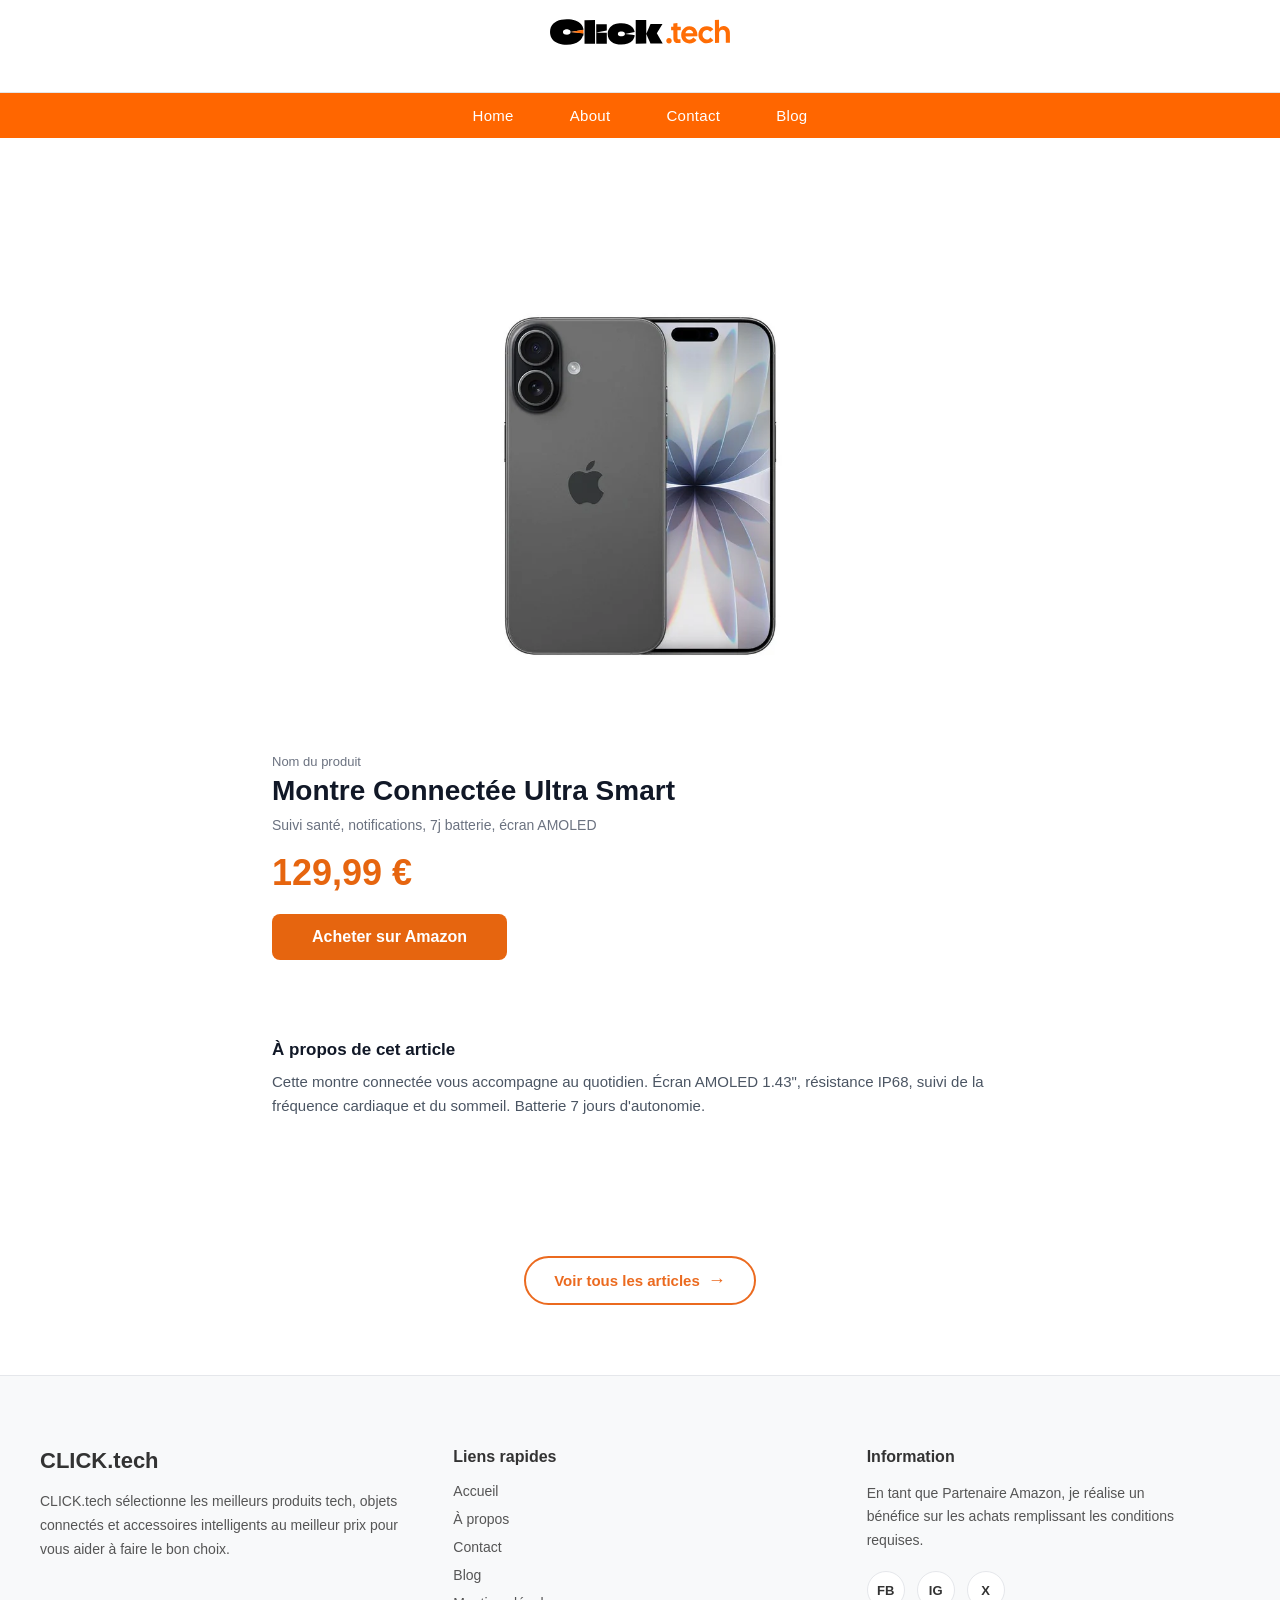
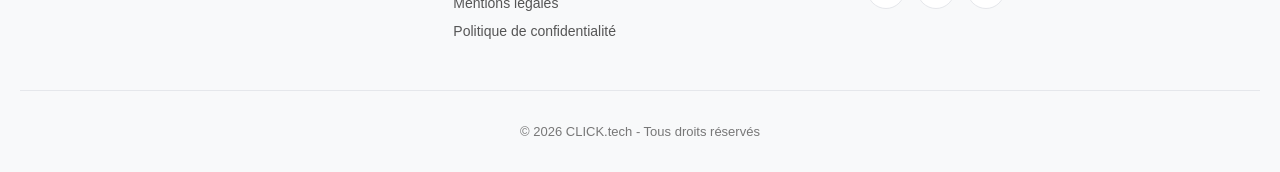
<file: index_produits.html>
<!DOCTYPE html>
<html lang="en">
<head>
    <meta charset="UTF-8">
    <meta name="viewport" content="width=device-width, initial-scale=1.0">
    <title>Document</title>
    <!-- CSS -->
    <link rel="stylesheet" href="style_produits.css">
</head>
<body>
    <!-- =========================
       HEADER
  ========================== --
  <header class="navbar">
  
  <!-- PARTIE 1 : LOGO SECTION -->  
  <!-- HEADER PRO CLICK.TECH -->
<header class="site-header">
  <!-- PARTIE 1 : LOGO FOND BLANC -->
  <div class="header-top">
    <a href="index.html" class="logo-link">
      <img src="photos/logovalider1.svg" alt="CLICK.tech - Les meilleurs promos tech" class="logo-img">
    </a>
  </div>

  <!-- PARTIE 2 : MENU FOND ORANGE -->
  <nav class="header-nav" aria-label="Navigation principale">
    <ul class="nav-list">
      <li><a href="index.html" class="nav-link active">Home</a></li>
      <li><a href="about.html" class="nav-link">About</a></li>
      <li><a href="contact.html" class="nav-link">Contact</a></li>
      <li><a href="blog.html" class="nav-link">Blog</a></li>
    </ul>
  </nav>













  <div class="page-produit">

  <!-- Bloc 1 : Photo + Titre + Prix + Bouton -->
  <section class="bloc-principal">
    <div class="photo">
      <img src="photos/produit1.webp" alt="Montre Connectée Ultra Smart">
    </div>

    <div class="infos">
      <p class="label">Nom du produit</p>
      <h1>Montre Connectée Ultra Smart</h1>
      <p class="sous-titre">Suivi santé, notifications, 7j batterie, écran AMOLED</p>
      <p class="prix">129,99 €</p>
      
      <a href="TON_LIEN_AMAZON" target="_blank" rel="nofollow" class="btn-amazon">
        Acheter sur Amazon
      </a>
    </div>
  </section>

  <!-- Bloc 2 : Description -->
  <section class="bloc-description">
    <h2>À propos de cet article</h2>
    <p>Cette montre connectée vous accompagne au quotidien. Écran AMOLED 1.43", résistance IP68, suivi de la fréquence cardiaque et du sommeil. Batterie 7 jours d'autonomie.</p>
  </section>

</div>

<div class="voir-tout-wrap">
  <a href="/tous-les-produits" class="btn-voir-tout">
    Voir tous les articles <span>→</span>
  </a>
</div>






































<!-- ========================================= -->
<!-- FOOTER CLICK.TECH -->
<!-- À ajouter en bas de ton index.html -->
<!-- ========================================= -->

<footer class="site-footer">

    <div class="footer-container">

        <!-- ========================================= -->
        <!-- COLONNE 1 : À PROPOS -->
        <!-- ========================================= -->

        <div class="footer-column">

            <h3 class="footer-title">
                CLICK.tech
            </h3>

            <p class="footer-text">
                CLICK.tech sélectionne les meilleurs produits tech,
                objets connectés et accessoires intelligents au meilleur prix
                pour vous aider à faire le bon choix.
            </p>

        </div>

        <!-- ========================================= -->
        <!-- COLONNE 2 : LIENS RAPIDES -->
        <!-- ========================================= -->

        <div class="footer-column">

            <h4 class="footer-subtitle">
                Liens rapides
            </h4>

            <ul class="footer-links">

                <li>
                    <a href="#">
                        Accueil
                    </a>
                </li>

                <li>
                    <a href="#">
                        À propos
                    </a>
                </li>

                <li>
                    <a href="#">
                        Contact
                    </a>
                </li>

                <li>
                    <a href="#">
                        Blog
                    </a>
                </li>

                <li>
                    <a href="#">
                        Mentions légales
                    </a>
                </li>

                <li>
                    <a href="#">
                        Politique de confidentialité
                    </a>
                </li>

            </ul>

        </div>

        <!-- ========================================= -->
        <!-- COLONNE 3 : AFFILIATION -->
        <!-- ========================================= -->

        <div class="footer-column">

            <h4 class="footer-subtitle">
                Information
            </h4>

            <p class="footer-text small">
                En tant que Partenaire Amazon, je réalise un bénéfice
                sur les achats remplissant les conditions requises.

            <!-- ========================================= -->
            <!-- RÉSEAUX SOCIAUX -->
            <!-- ========================================= -->

            <div class="footer-socials">

                <a href="#" aria-label="Facebook">
                    FB
                </a>

                <a href="#" aria-label="Instagram">
                    IG
                </a>

                <a href="#" aria-label="Twitter">
                    X
                </a>

            </div>

        </div>

    </div>

    <!-- ========================================= -->
    <!-- COPYRIGHT -->
    <!-- ========================================= -->

    <div class="footer-bottom">

        <p>
            © 2026 CLICK.tech - Tous droits réservés
        </p>

    </div>

</footer>












  
</body>
</html>
</file>
<file: style_produits.css>
/* RESET RAPIDE POUR HEADER */
.site-header {
  width: 100%;
  margin: 0;
  padding: 0;
}

/* PARTIE 1 : LOGO FOND BLANC - PRO ET COMPACT */
.header-top {
  background: #FFFFFF;
  padding: 5px 0; /* compact, pas gros */
  text-align: center;
  border-bottom: 1px solid #E5E5E5; /* séparation fine discrète */
}

.logo-link {
  display: inline-block;
  line-height: 0; /* évite espace blanc sous l'image */
}

.logo-img {
  height: 54px; /* taille pro : normale, lisible */
  width: auto;
  max-width: 180px; /* évite logo géant */
}

/* PARTIE 2 : MENU FOND ORANGE - PRO */
.header-nav {
  background: #FF6600; /* orange Amazon pro */
  width: 100%;
}

.nav-list {
  display: flex;
  justify-content: center;
  align-items: center;
  margin: 0;
  padding: 0;
  list-style: none;
}

.nav-link {
  display: block;
  padding: 14px 28px;
  color: #FFFFFF;
  text-decoration: none;
  font-family: -apple-system, BlinkMacSystemFont, 'Segoe UI', Roboto, Arial, sans-serif;
  font-size: 15px;
  font-weight: 500;
  letter-spacing: 0.3px;
  transition: background 0.2s ease;
}

.nav-list li:last-child .nav-link {
  border-right: none;
}

.nav-link:hover {
  background: rgba(0,0,0,0.08);
}



/* RESPONSIVE MOBILE - ADAPTATION PRO */
/* MOBILE : 4 BOUTONS SUR 1 LIGNE, CENTRES, SANS SCROLL */
@media (max-width: 768px) {
  .header-top {
    padding: 10px 0;
  }

  .logo-img {
    height: 26px; /* logo un peu plus petit */
    max-width: 140px;
  }

  .nav-list {
    display: flex;
    flex-direction: row;
    justify-content: center; /* CENTRER les 4 boutons */
    align-items: center;
    flex-wrap: nowrap;
    margin: 0;
    padding: 0;
    width: 100%;
  }

  .nav-list li {
    flex: 1 1 0; /* chaque bouton prend 25% de la largeur */
    text-align: center;
  }

  .nav-link {
    display: block;
    padding: 12px 4px; /* padding réduit pour gagner place */
    font-size: 13px; /* police plus petite mais lisible */
    font-weight: 500;
    letter-spacing: 0; /* pas d’espace inutile */
    white-space: nowrap;
    border-bottom: none;
  }

  .nav-list li:last-child .nav-link {
    border-right: none;
  }
}

/* TRES PETITS ECRANS <360px iPhone SE */
@media (max-width: 360px) {
  .nav-link {
    padding: 12px 2px;
    font-size: 12px; /* minimum lisible */
  }
}

@media (max-width: 420px) {
  .nav-list li {
    flex: 1 1 100%; /* 1 bouton par ligne sur très petit écran */
  }
}





























/*Produits*/

/* Reset + fond blanc */
body {
  background: #ffffff !important;
  margin: 0 !important;
  padding: 0 !important;
  font-family: -apple-system, BlinkMacSystemFont, 'Segoe UI', Roboto, sans-serif;
}

.page-produit {
  max-width: 700px;
  margin: 0 auto;
  padding: 0;
}

/* BLOC PRINCIPAL */
.bloc-principal {
  background: #ffffff;
  padding: 24px 20px;
  margin-bottom: 12px;
}

img {
  width: 100%;
  height: auto;
  max-height: 520px;
  object-fit: contain;
  display: block;
  margin: 0 auto 24px auto;
}

.infos .label {
  font-size: 13px;
  color: #6b7280;
  margin: 0 0 4px 0;
}

.infos h1 {
  font-size: 24px;
  font-weight: 700;
  color: #111827;
  margin: 0 0 6px 0;
  line-height: 1.3;
}

.infos .sous-titre {
  font-size: 14px;
  color: #6b7280;
  margin: 0 0 16px 0;
  line-height: 1.5;
}

.infos .prix {
  font-size: 32px;
  font-weight: 700;
  color: #e6650f;
  margin: 0 0 20px 0;
}

/* Bouton Amazon orange plein */
.btn-amazon {
  display: block;
  width: 100%;
  background: #e6650f;
  color: #ffffff !important;
  font-size: 16px;
  font-weight: 600;
  text-align: center;
  padding: 14px 0;
  border-radius: 8px;
  text-decoration: none !important;
  transition: background 0.2s;
}

.btn-amazon:hover {
  background: #e88a00;
}

/* BLOC DESCRIPTION */
.bloc-description {
  background: #ffffff;
  padding: 24px 20px;
}

.bloc-description h2 {
  font-size: 17px;
  font-weight: 700;
  color: #111827;
  margin: 0 0 10px 0;
}

.bloc-description p {
  font-size: 15px;
  color: #4b5563;
  line-height: 1.6;
  margin: 0;
}

/* RESPONSIVE PC */
@media (min-width: 768px) {
  .page-produit {
    max-width: 800px;
    padding: 40px 20px;
  }

  .bloc-principal,
  .bloc-description {
    padding: 32px;
    margin-bottom: 16px;
  }

  .infos h1 {
    font-size: 28px;
  }

  .infos .prix {
    font-size: 36px;
  }

  .btn-amazon {
    width: auto;
    padding: 14px 40px;
    display: inline-block;
  }
}

/* Mobile only */
@media (max-width: 768px) {

  .bloc-principal {
    flex-direction: column; /* Photo au dessus, texte en dessous */
    padding: 20px;
  }

  h1 {
    font-size: 24px; /* Plus gros titre */
    line-height: 1.3;
  }

  .prix {
    font-size: 32px; /* Prix bien visible */
    margin: 15px 0;
  }

  .btn-amazon {
    width: 100%; /* Bouton toute largeur */
    padding: 16px;
    font-size: 18px;
    text-align: center;
  }

}




.voir-tout-wrap {
  display: flex;
  justify-content: center;
  margin: 50px auto 70px auto;
  padding: 0 16px;
}

.btn-voir-tout {
  display: inline-flex;
  align-items: center;
  gap: 8px;
  padding: 12px 28px;
  background: transparent;
  color: #e95b08e7;
  border: 2px solid #e95b08e7;
  border-radius: 999px; /* pill full arrondi */
  font-size: 15px;
  font-weight: 700;
  text-decoration: none;
  transition: all 0.3s ease;
  backdrop-filter: blur(6px);
}

.btn-voir-tout span {
  font-size: 18px;
  transition: transform 0.3s ease;
}

/* Au survol : fond blanc, texte orange */
.btn-voir-tout:hover {
  background: #e95b08e7;
  color: floralwhite;
  border-color: #e95b08e7;
  box-shadow: 0 6px 20px rgba(0,0,0,0.15);
  transform: translateY(-2px);
}

.btn-voir-tout:hover span {
  transform: translateX(4px); /* la flèche bouge */
}

/* RESPONSIVE tout écran */
@media (max-width: 768px) {
  .voir-tout-wrap {
    margin: 35px auto 50px auto;
  }

  .btn-voir-tout { 
    padding: 10px 22px; 
    font-size: 14px;
  }

  .btn-voir-tout span {
    font-size: 16px;
  }
}

@media (max-width: 480px) {
  .btn-voir-tout { 
    padding: 9px 20px; 
    font-size: 13px;
    width: 100%;
    max-width: 3120px;
    justify-content: center;
  }
}
































































































/* ========================================= */
/* FOOTER */
/* ========================================= */

.site-footer{
    background:#F8F9FA;
    border-top:1px solid #E5E7EB;
    padding:50px 20px 20px;
    margin-top:60px;
    font-family:Arial, sans-serif;
}

/* ========================================= */
/* CONTAINER */
/* ========================================= */

.footer-container{
    max-width:1200px;
    margin:0 auto;

    display:grid;
    grid-template-columns:repeat(3,1fr);
    gap:40px;
}

/* ========================================= */
/* TITRES */
/* ========================================= */

.footer-title{
    font-size:22px;
    font-weight:700;
    color:#333333;
    margin-bottom:16px;
}

.footer-subtitle{
    font-size:16px;
    font-weight:600;
    color:#333333;
    margin-bottom:16px;
}

/* ========================================= */
/* TEXTES */
/* ========================================= */

.footer-text{
    font-size:14px;
    line-height:1.7;
    color:#555555;
}

.footer-text.small{
    max-width:320px;
}

/* ========================================= */
/* LIENS */
/* ========================================= */

.footer-links{
    list-style:none;
    padding:0;
    margin:0;
}

.footer-links li{
    margin-bottom:10px;
}

.footer-links a{
    text-decoration:none;
    color:#555555;
    font-size:14px;

    transition:color 0.3s ease;
}

.footer-links a:hover{
    color:#FF6B35;
}

/* ========================================= */
/* RÉSEAUX SOCIAUX */
/* ========================================= */

.footer-socials{
    display:flex;
    gap:12px;
    margin-top:18px;
}

.footer-socials a{
    width:36px;
    height:36px;

    display:flex;
    align-items:center;
    justify-content:center;

    background:#ffffff;
    border:1px solid #E5E7EB;
    border-radius:50%;

    text-decoration:none;
    color:#333333;
    font-size:13px;
    font-weight:600;

    transition:all 0.3s ease;
}

.footer-socials a:hover{
    background:#FF6B35;
    color:#ffffff;
    border-color:#FF6B35;
}

/* ========================================= */
/* COPYRIGHT */
/* ========================================= */

.footer-bottom{
    border-top:1px solid #E5E7EB;
    margin-top:40px;
    padding-top:20px;

    text-align:center;
}

.footer-bottom p{
    font-size:13px;
    color:#777777;
}

/* ========================================= */
/* RESPONSIVE */
/* ========================================= */

@media (max-width:768px){

    .footer-container{
        grid-template-columns:1fr;
        gap:32px;
    }

    .site-footer{
        padding:40px 20px 20px;
    }

}
</file>
